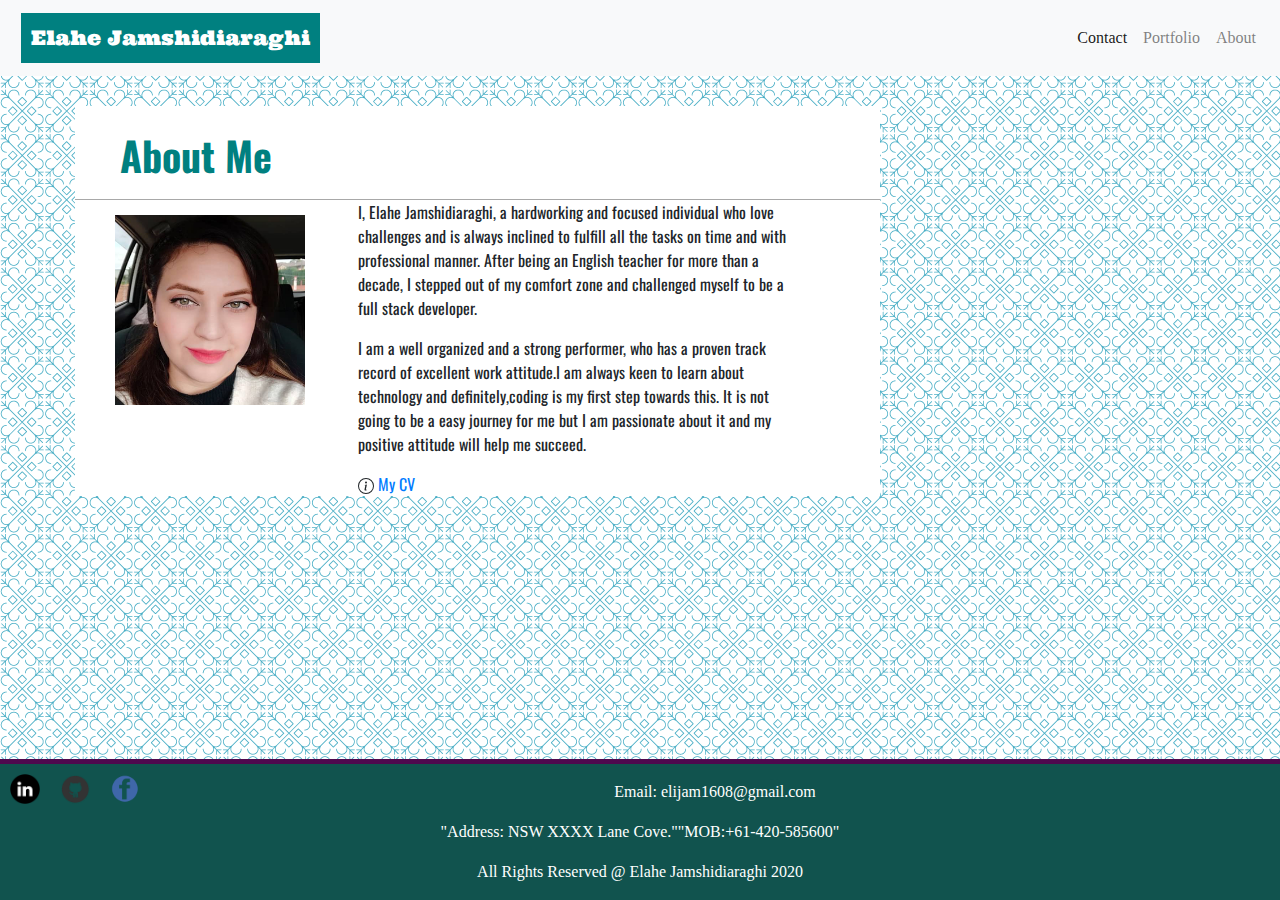
<file: Aboutme.html>
<!DOCTYPE html>
<html lang="en-us">

<head>
  
  <meta name ="viewport" content="width=device-width, initial-scale=1, minimum-scale=1" />
<title>My Website</title>

<!-- google font link -->
<link href="https://fonts.googleapis.com/css2?family=Lobster&family=Ultra&display=swap" rel="stylesheet">
<link href="https://fonts.googleapis.com/css2?family=Oswald:wght@700&display=swap" rel="stylesheet">


<!-- Bootstrap CDN -->
<link rel="stylesheet" href="https://stackpath.bootstrapcdn.com/bootstrap/4.5.2/css/bootstrap.min.css"
    integrity="sha384-JcKb8q3iqJ61gNV9KGb8thSsNjpSL0n8PARn9HuZOnIxN0hoP+VmmDGMN5t9UJ0Z" crossorigin="anonymous">

    <script src="https://code.jquery.com/jquery-3.5.1.slim.min.js" integrity="sha384-DfXdz2htPH0lsSSs5nCTpuj/zy4C+OGpamoFVy38MVBnE+IbbVYUew+OrCXaRkfj" crossorigin="anonymous"></script>
<script src="https://cdn.jsdelivr.net/npm/popper.js@1.16.1/dist/umd/popper.min.js" integrity="sha384-9/reFTGAW83EW2RDu2S0VKaIzap3H66lZH81PoYlFhbGU+6BZp6G7niu735Sk7lN" crossorigin="anonymous"></script>
<script src="https://stackpath.bootstrapcdn.com/bootstrap/4.5.2/js/bootstrap.min.js" integrity="sha384-B4gt1jrGC7Jh4AgTPSdUtOBvfO8shuf57BaghqFfPlYxofvL8/KUEfYiJOMMV+rV" crossorigin="anonymous"></script>

<link rel="stylesheet" href="https://cdnjs.cloudflare.com/ajax/libs/font-awesome/4.7.0/css/font-awesome.min.css">
<!-- link to css -->
<link rel="stylesheet" href="assets/CSS/Aboutme.css">
</head>


<body>
 
    <!-- Start Nav -->

  <header>
    <nav class="navbar navbar-expand-lg navbar-light bg-light" id="list">
        <a class="navbar-brand" href="index.html" style="color: rgb(255, 255, 255);">Elahe Jamshidiaraghi</a>
        <button class="navbar-toggler" type="button" data-toggle="collapse" data-target="#navbarNav" aria-controls="navbarNav" aria-expanded="false" aria-label="Toggle navigation">
          <span class="navbar-toggler-icon"></span>
        </button>
        <div class="collapse navbar-collapse" id="navbarNav">
          <ul class="navbar-nav ml-md-auto">
          
            <li class="nav-item active">
              <a class="nav-link" href="contact.html">Contact <span class="sr-only">current</span></a>
            </li>
            <li class="nav-item">
              <a class="nav-link" href="portfolio.html">Portfolio</a>
            </li>
            <li class="nav-item">
              <a class="nav-link" href="Aboutme.html">About</a>
            </li>
            
          </ul>
        </div>
    </nav>
  </header>
    <!-- End Nav -->
  
      <div class="container-fluid">
           <!-- Row 1 -->
         <div class="row">
             <div class="col-md-12">
                <!-- page-header"> -->
                <h1>About Me</h1>
            </div>
         </div> 
           <!-- Row 2 -->
          <div class="row">
               <div class="col-md-4">
                 <img src="assets/img/Elahe1.png" alt="my-pic" class="bio-img">
               </div>  
               <div class="col-md-7">
                 <p>I, Elahe Jamshidiaraghi, a hardworking and focused individual who love challenges and is always inclined to fulfill
                    all the tasks on time and with professional manner. After being an English teacher for more than a decade, I stepped 
                    out of my comfort zone and challenged myself to be a full stack developer. 
                 </p> 
                <P> I am a well organized and a strong performer, who has a proven track record of excellent work attitude.I am always 
                    keen to learn about technology and definitely,coding is my first step towards this. It is not going to be a easy 
                    journey for me but I am passionate about it and my positive attitude will help me succeed.
                </p>


                <svg width="1em" height="1em" viewBox="0 0 16 16" class="bi bi-info-circle" fill="currentColor" xmlns="http://www.w3.org/2000/svg">
                  <path fill-rule="evenodd" d="M8 15A7 7 0 1 0 8 1a7 7 0 0 0 0 14zm0 1A8 8 0 1 0 8 0a8 8 0 0 0 0 16z"/>
                  <path d="M8.93 6.588l-2.29.287-.082.38.45.083c.294.07.352.176.288.469l-.738 3.468c-.194.897.105 1.319.808 1.319.545 0 1.178-.252 1.465-.598l.088-.416c-.2.176-.492.246-.686.246-.275 0-.375-.193-.304-.533L8.93 6.588z"/>
                  <circle cx="8" cy="4.5" r="1"/>
                </svg>
                 <a href="assets/My CV/ElaheJamshidi_Resume.pdf">My CV</a>
               </div>
          </div> 
     </div> 
   </div>
  </div>
   <div class="footer">
     <p class="sosialisons">
    <a target="_blank" href="https://www.linkedin.com/in/elahe-jamshidi-a155aa99/">
      <img class="social-icon"  src="assets/img/linkedin.webp" alt="linkedin icon" />
      </a>
      <a target="_blank" href="https://github.com/Eli-33">
        <img class="social-icon" src="assets/img/github icon.png" alt="github icon"/>
      </a>
      <a target="_blank" href="https://www.facebook.com/jamshidielahe">
        <img class="social-icon" src="assets/img/facebook.png" alt="github icon"/>
      </a>
    </p>
    <p class="email"></i>Email: elijam1608@gmail.com</p>
     <p class= "Address&tel">
       <span>"Address: NSW XXXX Lane Cove.""MOB:+61-420-585600"</span></p>
     <p>All Rights Reserved @ Elahe Jamshidiaraghi 2020</p>
   </div>
     
   
</body>

</html>
</file>
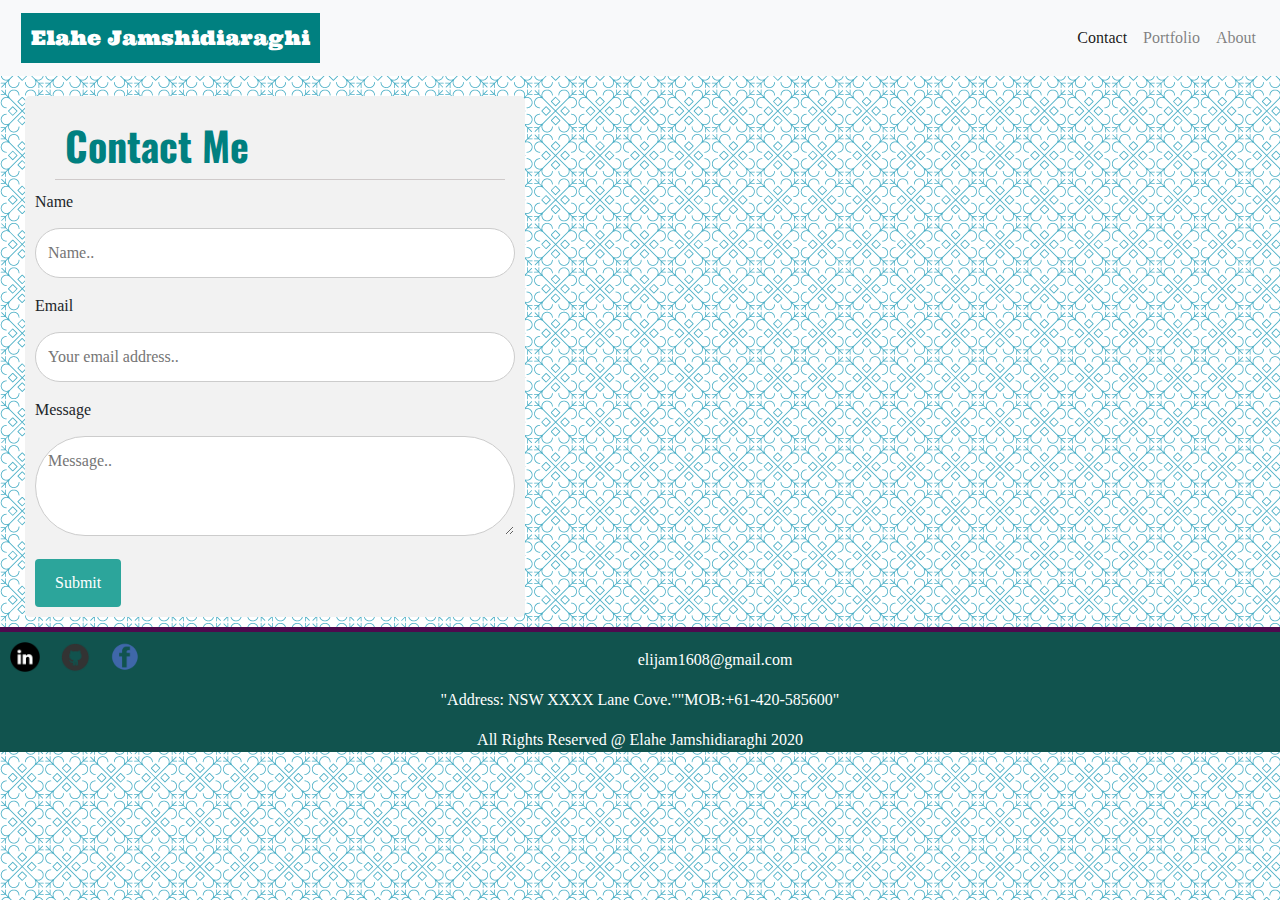
<file: contact.html>
<!DOCTYPE html>
<html>
<head>
  <title>Contact</title>
  
  <meta name ="viewport" content="width=device-width, initial-scale=1, minimum-scale=1" />


<!-- google font link -->
<link href="https://fonts.googleapis.com/css2?family=Lobster&family=Ultra&display=swap" rel="stylesheet">
<link href="https://fonts.googleapis.com/css2?family=Oswald:wght@700&display=swap" rel="stylesheet">

<!-- Bootstrap CDN -->
<link rel="stylesheet" href="https://stackpath.bootstrapcdn.com/bootstrap/4.5.2/css/bootstrap.min.css"
    integrity="sha384-JcKb8q3iqJ61gNV9KGb8thSsNjpSL0n8PARn9HuZOnIxN0hoP+VmmDGMN5t9UJ0Z" crossorigin="anonymous">

    <script src="https://code.jquery.com/jquery-3.5.1.slim.min.js" integrity="sha384-DfXdz2htPH0lsSSs5nCTpuj/zy4C+OGpamoFVy38MVBnE+IbbVYUew+OrCXaRkfj" crossorigin="anonymous"></script>
<script src="https://cdn.jsdelivr.net/npm/popper.js@1.16.1/dist/umd/popper.min.js" integrity="sha384-9/reFTGAW83EW2RDu2S0VKaIzap3H66lZH81PoYlFhbGU+6BZp6G7niu735Sk7lN" crossorigin="anonymous"></script>
<script src="https://stackpath.bootstrapcdn.com/bootstrap/4.5.2/js/bootstrap.min.js" integrity="sha384-B4gt1jrGC7Jh4AgTPSdUtOBvfO8shuf57BaghqFfPlYxofvL8/KUEfYiJOMMV+rV" crossorigin="anonymous"></script>
<!-- link to css -->
<link rel="stylesheet" href="assets/CSS/contact.css">
</head>


<body>
 
 <!-- Start Nav -->
 <header>
  <nav class="navbar navbar-expand-lg navbar-light bg-light" id="list">
      <a class="navbar-brand" href="index.html" style="color: rgb(255, 255, 255);">Elahe Jamshidiaraghi</a>
      <button class="navbar-toggler" type="button" data-toggle="collapse" data-target="#navbarNav" aria-controls="navbarNav" aria-expanded="false" aria-label="Toggle navigation">
        <span class="navbar-toggler-icon"></span>
      </button>
      <div class="collapse navbar-collapse" id="navbarNav">
        <ul class="navbar-nav ml-md-auto">
        
          <li class="nav-item active">
            <a class="nav-link" href="contact.html">Contact <span class="sr-only">current</span></a>
          </li>
          <li class="nav-item">
            <a class="nav-link" href="portfolio.html">Portfolio</a>
          </li>
          <li class="nav-item">
            <a class="nav-link" href="Aboutme.html">About</a>
          </li>
          
        </ul>
      </div>
  </nav>
</header>
  <!-- End Nav -->
  
  <!-- contact form -->
<div class="container-fluid">
  <!-- row 1 -->
   <div class="row">
     <div class="col-md-12">
       <div class="content">
      <h1>Contact Me</h1>
    <form class="form-body" action="/action_page.php">
      <label for="name">Name</label>
     <input type="text" id="name" name="name" placeholder="Name..">
 
     <label for="email">Email</label>
     <input type="text" id="email" name="Email" placeholder="Your email address..">
 
     <label for="subject">Message</label>
     <textarea id="subject" name="subject" placeholder="Message.." 
     style="height:100px"></textarea>
 
     <input type="submit" value="Submit" class="button">
     </form>  
    </div>
     </div>
   </div>
   <!-- <div class="row confirmation" id="confirmation">
    <div class="col-md-12">
      <h4>Thank you!</h4>
    </div>
    <div class="col-md-12">
      <p>You will hear from me soon!</p>
    </div>
  </div> -->
</div>

<div class="footer">
  <p class="sosialisons">
  <a target="_blank" href="https://www.linkedin.com/in/elahe-jamshidi-a155aa99/">
    <img class="social-icon"  src="assets/img/linkedin.webp" alt="linkedin icon" />
    </a>
    <a target="_blank" href="https://github.com/Eli-33">
      <img class="social-icon" src="assets/img/github icon.png" alt="github icon"/>
    </a>
    <a target="_blank" href="https://www.facebook.com/jamshidielahe">
      <img class="social-icon" src="assets/img/facebook.png" alt="github icon"/>
    </a>
  </p>
  <p class="email"></i>elijam1608@gmail.com</p>
   <p class= "Address&tel">
     <span>"Address: NSW XXXX Lane Cove.""MOB:+61-420-585600"</span></p>
   <p>All Rights Reserved @ Elahe Jamshidiaraghi 2020</p>
 </div>

</body>
</html>
</file>
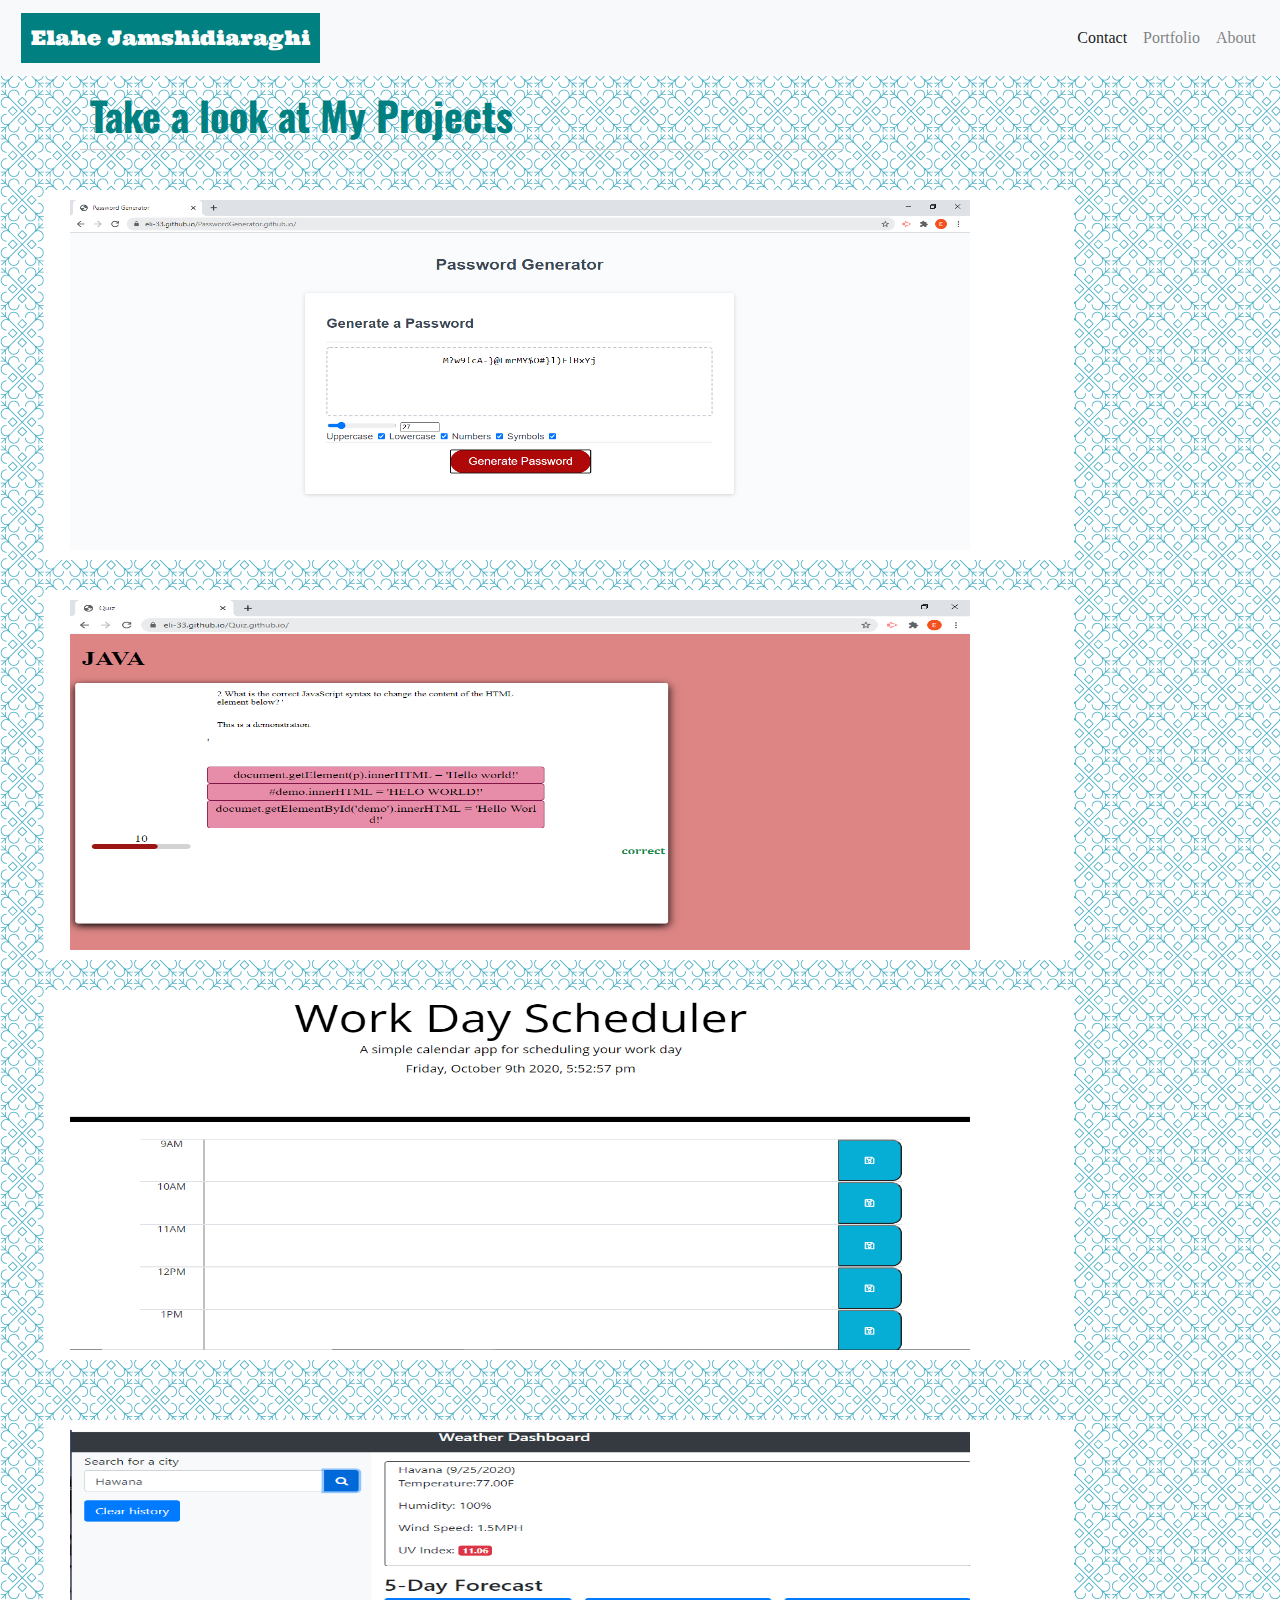
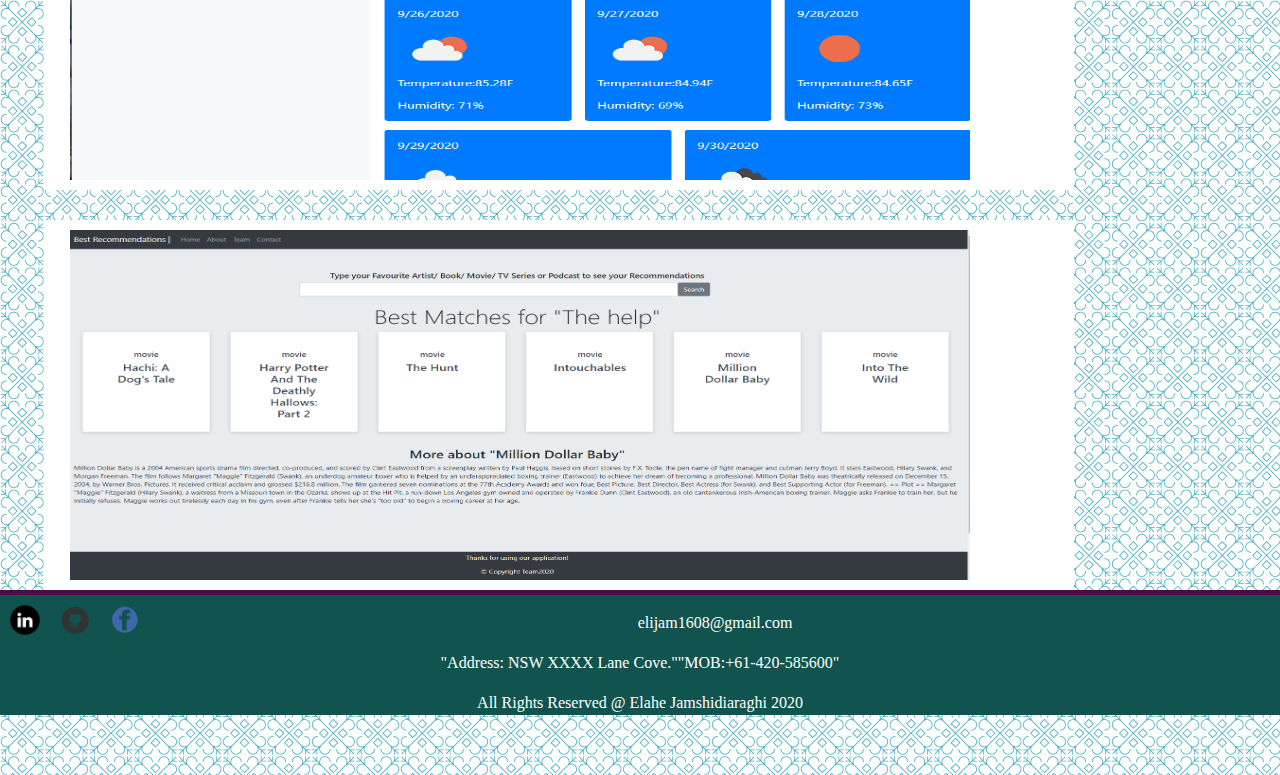
<file: portfolio.html>
<!DOCTYPE html>
<html lang="en-us">

<head>
  
  <meta name ="viewport" content="width=device-width, initial-scale=1, minimum-scale=1" />

<title>Portfolio</title>

<!-- google font link -->
<link href="https://fonts.googleapis.com/css2?family=Lobster&family=Ultra&display=swap" rel="stylesheet">
<link href="https://fonts.googleapis.com/css2?family=Oswald:wght@700&display=swap" rel="stylesheet">


<!-- Bootstrap CDN -->
<link rel="stylesheet" href="https://stackpath.bootstrapcdn.com/bootstrap/4.5.2/css/bootstrap.min.css"
    integrity="sha384-JcKb8q3iqJ61gNV9KGb8thSsNjpSL0n8PARn9HuZOnIxN0hoP+VmmDGMN5t9UJ0Z" crossorigin="anonymous">

    <script src="https://code.jquery.com/jquery-3.5.1.slim.min.js" integrity="sha384-DfXdz2htPH0lsSSs5nCTpuj/zy4C+OGpamoFVy38MVBnE+IbbVYUew+OrCXaRkfj" crossorigin="anonymous"></script>
<script src="https://cdn.jsdelivr.net/npm/popper.js@1.16.1/dist/umd/popper.min.js" integrity="sha384-9/reFTGAW83EW2RDu2S0VKaIzap3H66lZH81PoYlFhbGU+6BZp6G7niu735Sk7lN" crossorigin="anonymous"></script>
<script src="https://stackpath.bootstrapcdn.com/bootstrap/4.5.2/js/bootstrap.min.js" integrity="sha384-B4gt1jrGC7Jh4AgTPSdUtOBvfO8shuf57BaghqFfPlYxofvL8/KUEfYiJOMMV+rV" crossorigin="anonymous"></script>
<!-- link to css -->
<link rel="stylesheet" href="assets/CSS/portfolio.css">
</head>


<body>
  <!-- Start Nav -->
   <header>
     <nav class="navbar navbar-expand-lg navbar-light bg-light" id="list">
        <a class="navbar-brand" href="index.html" style="color: rgb(255, 255, 255);">Elahe Jamshidiaraghi</a>
        <button class="navbar-toggler" type="button" data-toggle="collapse" data-target="#navbarNav" aria-controls="navbarNav" aria-expanded="false" aria-label="Toggle navigation">
          <span class="navbar-toggler-icon"></span>
        </button>
        <div class="collapse navbar-collapse" id="navbarNav">
          <ul class="navbar-nav ml-md-auto">
          
            <li class="nav-item active">
              <a class="nav-link" href="contact.html">Contact <span class="sr-only">current</span></a>
            </li>
            <li class="nav-item">
              <a class="nav-link" href="portfolio.html">Portfolio</a>
            </li>
            <li class="nav-item">
              <a class="nav-link" href="Aboutme.html">About</a>
            </li>
            
          </ul>
        </div>
     </nav>
   </header>
  <!-- End Nav -->
  
  <!-- main Grid -->
  <div class="container-fluid all-img">
    
<!-- row 1 -->
      <div class="row">
          <div class="col-md-8">
             <h1>Take a look at My Projects</h1>
          </div>
      </div>
<!-- row 2 -->
       <div class="row">
           <div class="col-md-10 column">
            <a target="_blank" href="https://eli-33.github.io/PasswordGenerator.github.io/">
             <img class="pic" src="assets/img/Screenshot.PNG" alt="project1">
             </a>
           </div>
       </div>   
         <div class="row">
            <div class="col-md-10 column">
              <a target="_blank" href="https://eli-33.github.io/Quiz.github.io/">
               <img class="pic" src="assets/img/passwordG.PNG" alt="project2">
               </a>
             </div>
          </div>
<!--row 3  -->
         <div class="row down-row">
           <div class="col-md-10 column">
              <a target="_blank" href="https://eli-33.github.io/Day-planner.github.io/">
                <img class="pic" src="assets/img/day planner.PNG" alt="project3" >
              </a>
           </div>
         </div>
         <div class="row">
           <div class="col-md-10 column">
            <a target="_blank" href="https://eli-33.github.io/Weather-Dashboard.github.io/">
            <img class="pic" src="assets/img/weather.PNG" alt="project4" >
            </a>
           </div>
          </div>
          <div class="row">
            <div class="col-md-10 column">
              <a target="_blank" href="https://dclucas95.github.io/Project-1-Recommendations/">
             <img class="pic" src="assets/img/project.PNG" alt="project5" >
             </a>
            </div>
           </div>
     
    </div>   

    <div class="footer">
      <p class="sosialisons">
      <a target="_blank" href="https://www.linkedin.com/in/elahe-jamshidi-a155aa99/">
        <img class="social-icon"  src="assets/img/linkedin.webp" alt="linkedin icon" />
        </a>
        <a target="_blank" href="https://github.com/Eli-33">
          <img class="social-icon" src="assets/img/github icon.png" alt="github icon"/>
        </a>
        <a target="_blank" href="https://www.facebook.com/jamshidielahe">
          <img class="social-icon" src="assets/img/facebook.png" alt="github icon"/>
        </a>
      </p>
      <p class="email"></i>elijam1608@gmail.com</p>
       <p class= "Address&tel">
         <span>"Address: NSW XXXX Lane Cove.""MOB:+61-420-585600"</span></p>
       <p>All Rights Reserved @ Elahe Jamshidiaraghi 2020</p>
     </div>
  
  </body>

</html>
</file>
<file: assets/CSS/Aboutme.css>
* {
    box-sizing: border-box;
  }

body {
  background-image: url("morocco.png");
    background-color: rgb(96, 175, 169);
    font-family: 'Times New Roman', Times, serif;
    
}



.navbar-brand{
    background-color: teal;
    font-family: 'Lobster', cursive;
    font-family: 'Ultra', serif;
    padding: 10px;
    margin: 5px ;
}
.container-fluid{
  width: 850px; 
  margin-top: 30px; 
  margin-left:30px;
}

h1{
    font-weight: bolder;
    color: teal;
    font-family: 'Oswald', sans-serif;
    padding: 10px;
    margin: 5px 10px 10px 20px;
   
}

.row {
  background-color: white;
    margin-left: 30px;
    
  }

.bio-img {
    width: 200px;
    height: 200px;
    background:white;
    padding: 5px;
    margin: 10px 10px 10px 20px;
}

.col-md-12{
  border-bottom: 1px solid rgb(168, 168, 168); 
  margin-top: 10px;
}

.col-md-7{
  font-family: 'Oswald', sans-serif;}

  .fa {
    padding: 20px;
    font-size: 30px;
    width: 50px;
    text-align: center;
    text-decoration: none;
    margin: 5px 2px;
  }
  
  .fa:hover {
      opacity: 0.7;
  }
  
  .fa-facebook {
    background: #3B5998;
    color: white;
  }


.footer {
  position: fixed;
  left: 0;
  bottom: 0;
  width: 100%;
  background-color: rgb(17, 83, 78);
  color: white;
  text-align: center;
  border-top: 5px solid #4e094e;
}

.social-icon {
float: left;
padding: 10px;
width: 50px;
text-decoration: none;
}

@media screen and (max-width: 768px) {
    body {
      background-color: rgb(41, 15, 56);
      
    }
    
    .navbar-brand{
      font-size: 14px;
  }
  .container-fluid {
    width: 300px;
    margin: 10px;
  }
  
  h1 {
    font-size: 20px;
    padding: 2px;
    margin:2px;
  }
  .bio-img{
    padding: 5px;
    margin: 10px ;
  }
  .col-md-7{
    font-size: 14px;
  }
  .footer {
    position: relative;
    bottom: 0;
    width: 100%;
    height: auto;
    background-color: rgb(17, 83, 78);
    color: white;
    text-align: right;
    border-top: 5px solid #4e094e;
  }
  
  .social-icon {

    width: 60px;
    height: 60px;
    background-size: 30px 30px;
  }
  
  }
</file>
<file: assets/CSS/contact.css>
* {box-sizing: border-box;}


body {
  background-image: url("morocco.png");
  background-color: rgb(96, 175, 169);
  font-family: 'Times New Roman', Times, serif;
  margin-bottom: 50px;
 
}


.navbar-brand{
  background-color: teal;
  font-family: 'Lobster', cursive;
  font-family: 'Ultra', serif;
  padding: 10px;
  margin: 5px ;
}


h1 {
  font-weight: bolder;
  color: teal;
  font-family: 'Oswald', sans-serif;
  padding: 10px;
  margin: 5px 10px 10px 20px;
  border-bottom: 1px solid rgb(207, 202, 202);
}
 

input[type=text], select, textarea {
  width: 100%;
  padding: 12px;
  border: 1px solid #ccc;
  border-radius: 50px;
  box-sizing: border-box;
  margin-top: 6px;
  margin-bottom: 16px;
  resize: vertical;
}

input[type=submit] {
  background-color: #2ca59b;
  color: white;
  padding: 12px 20px;
  border: none;
  border-radius: 4px;
  cursor: pointer;
}

input[type=submit]:hover {
  background-color: #017272;
}

.content {
  width: 500px; 
  padding: 10px;
  margin: 20px 10px 10px 10px;
  border-radius: 5px;
  background-color: #f2f2f2;
}


.footer {
  position: sticky;
  left: 0;
  bottom: 0;
  width: 100%;
  background-color: rgb(17, 83, 78);
  color: white;
  text-align: center;
  border-top: 5px solid #4e094e;
}

.social-icon {
float: left;
padding: 10px;
width: 50px;
text-decoration: none;
}
@media screen and (max-width: 768px) {
   
  body {
    background-color: #333;
  }
  .navbar-brand{
    font-size: 14px;
  }
  .content {
    width: 300px;
  }
  .footer {
    position: relative;
    bottom: 0;
    width: 100%;
    height: auto;
    background-color: rgb(17, 83, 78);
    color: white;
    text-align: right;
    border-top: 5px solid #4e094e;
  }
  
  .social-icon {

    width: 60px;
    height: 60px;
    background-size: 30px 30px;
  }
}
</file>
<file: assets/CSS/portfolio.css>
* {
    box-sizing: border-box;
  }

body {
    background-image: url("morocco.png");
    background-color: rgb(96, 175, 169);
    font-family: 'Times New Roman', Times, serif;
    margin-bottom: 60px;
}

.navbar-brand{
    background-color: teal;
    font-family: 'Lobster', cursive;
    font-family: 'Ultra', serif;
    padding: 10px;
    margin: 5px ;
}

h1{
    font-weight: bolder;
    color: teal;
    font-family: 'Oswald', sans-serif;
    padding: 10px;
    margin: 5px 10px 10px 20px; 
    border-bottom: 1px solid rgb(207, 202, 202);
}

.col-md-10{
  background-color: white;
}
.col-md-10{
  background-color: white;
  margin-top: 30px;
}
.row {
  margin-left: 30px;
}
.down-row{
  margin-bottom: 30px;
}
.pic{
  width:900px; height: 350px; margin: 10px;
}

.footer {
  position: relative;
  left: 0;
  bottom: 0;
  width: 100%;
  background-color: rgb(17, 83, 78);
  color: white;
  text-align: center;
  border-top: 5px solid #4e094e;
}

.social-icon {
float: left;
padding: 10px;
width: 50px;
text-decoration: none;
}
@media screen and (max-width: 768px) {
   
    body {
      background-color: #333;
    }
    .navbar-brand{
      font-size: 14px;
    }
    .container-fluid {
      width: 300px;
      
    }
    .pic{
      width:200px; 
      height: 200px; 
      margin: 10px;
    }
    .footer {
      position: relative;
      bottom: 0;
      width: 100%;
      height: auto;
      background-color: rgb(17, 83, 78);
      color: white;
      text-align: right;
      border-top: 5px solid #4e094e;
    }
    
    .social-icon {
  
      width: 60px;
      height: 60px;
      background-size: 30px 30px;
    }
  }
</file>
